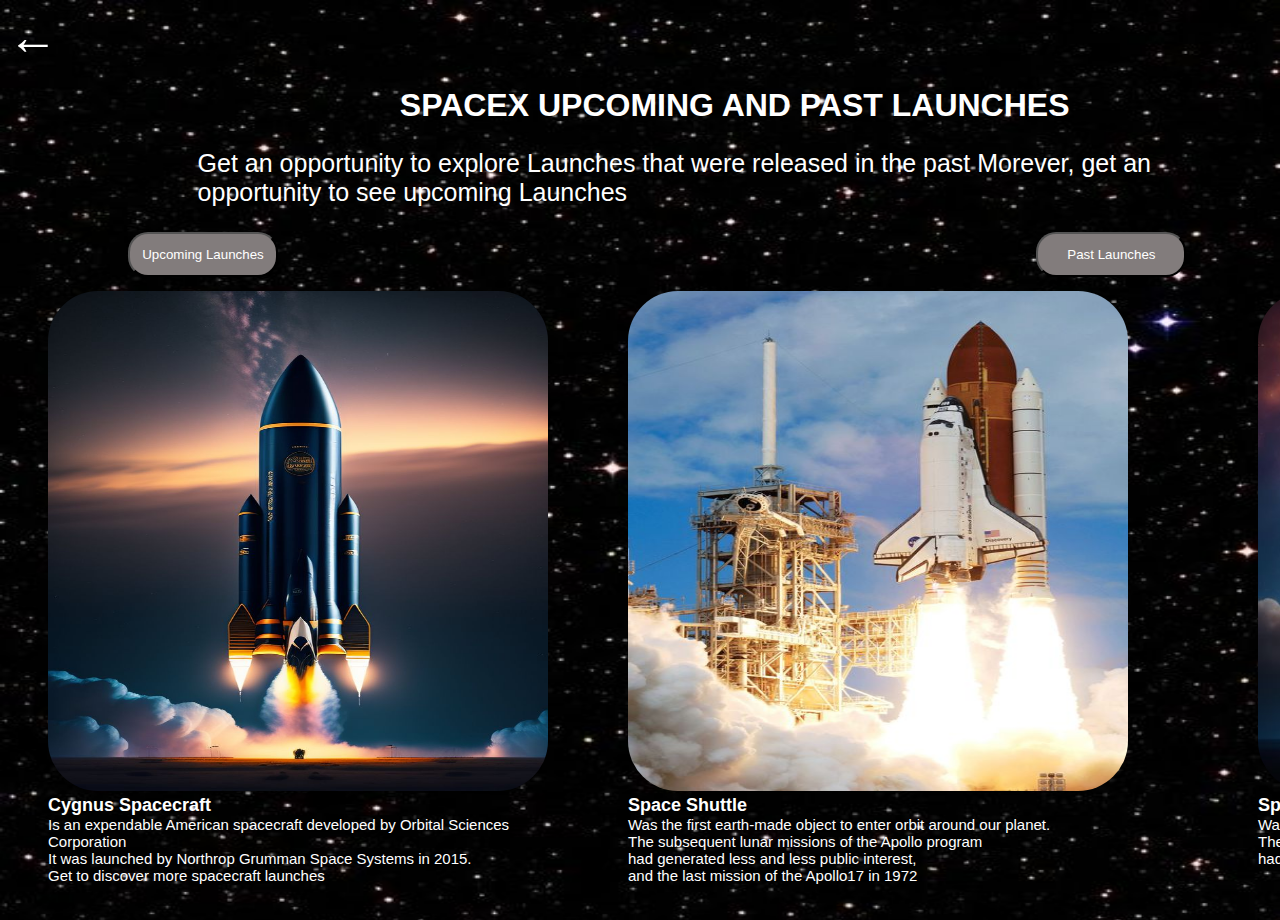
<file: launch.html>
<!DOCTYPE html>
<html lang="en">
<head>
    <meta charset="UTF-8">
    <meta name="viewport" content="width=device-width, initial-scale=1.0">
    <title>Document</title>
    <link rel="stylesheet" href="launch.css">
</head>
<body>
    <a href="index.html"><span style='font-size:50px;' >&#8592;</span></a>
    <h1>SPACEX UPCOMING AND PAST LAUNCHES</h1>


    <p class="buttonText">  Get an opportunity to explore Launches that were released in the past  Morever, get an opportunity to see upcoming Launches</p>
    <div class="buttons">
        <div>
            <button><a href="upcoming.html"> Upcoming Launches</a></button>
        </div>
        <div>
            <button><a href="past.html">Past Launches </a></button>
        </div>
    </div>


    <div class="rockets">
        <div class="div1">
            <figure>
            <img src="images/sleekpace.jpeg" class="white-rocket">
            <figcaption class="description"> <b>Cygnus Spacecraft</b> <br> Is an expendable American spacecraft developed by Orbital Sciences Corporation <br> It was launched by Northrop Grumman Space Systems in 2015.<br> Get to discover more spacecraft launches </figcaption>
            </figure>
        </div>
        <div>
            <figure>
            <img src="images/sleek.jpg" class="brown-rocket">
            <figcaption class="description"> <b > Space Shuttle</b> <br> Was the first earth-made object to enter orbit around our planet.<br> The subsequent lunar missions of the Apollo program <br> had generated less and less public interest, <br> and the last mission of the Apollo17 in 1972</figcaption>
           </figure>
        </div>
        <div>
            <figure>
            <img src="images/rocket.jpg" class="rocket"/>
            <figcaption class="description"><b >Space Shuttle</b> <br> Was the second earth-made object to enter orbit around our planet.<br> The subsequent lunar missions of the Apollo program <br> had generated less and less public interest.</figcaption>
            </figure>
        </div>
    </div>

    
</body>
</html>
</file>
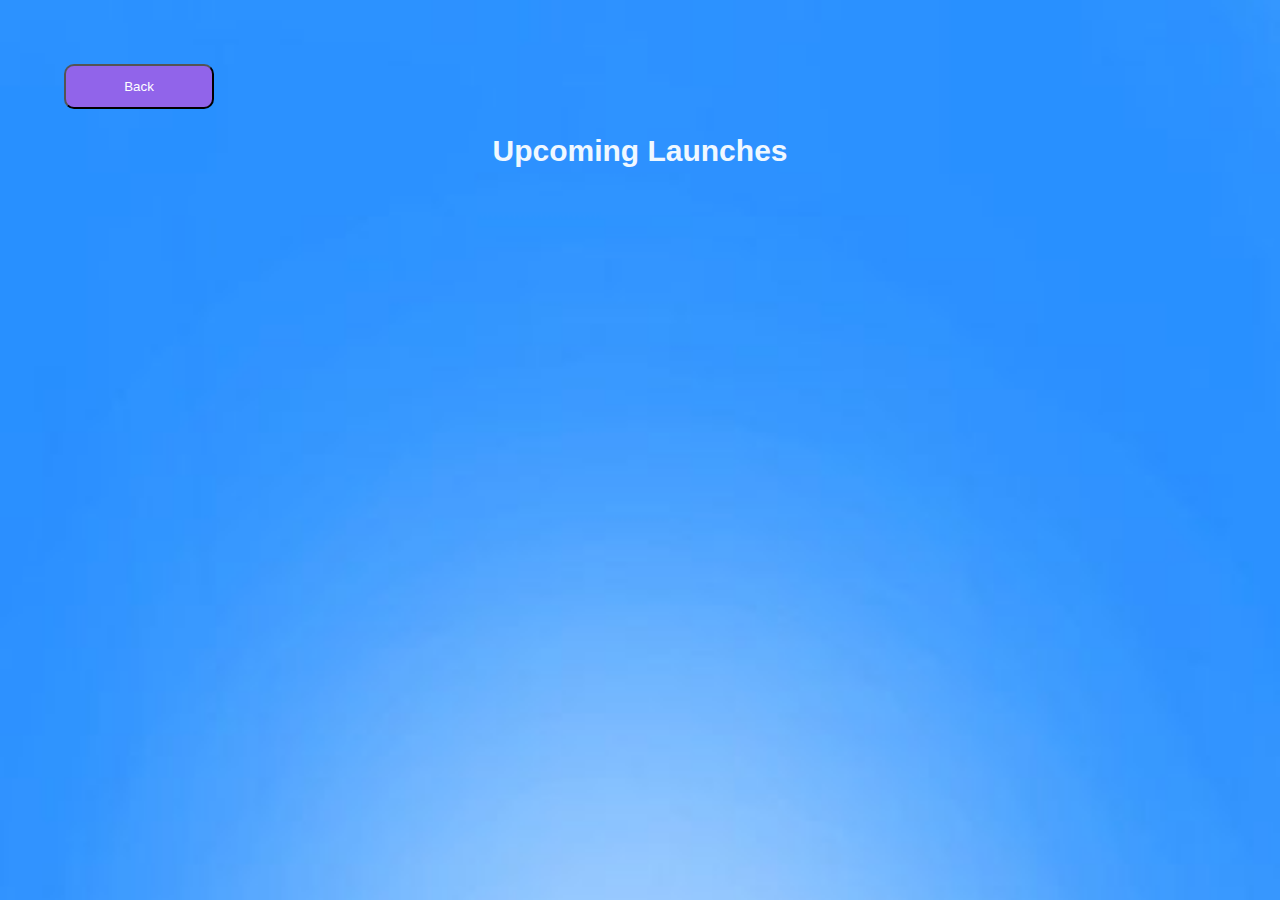
<file: upcoming.html>
<!DOCTYPE html>
<html lang="en">
<head>
    <meta charset="UTF-8">
    <meta name="viewport" content="width=device-width, initial-scale=1.0">
    <title>upcoming-launches</title>
    <link rel="stylesheet" href="upcoming.css">
</head>
<body>
    <button type="submit" id="backBtn"><a href="/launch.html">Back</a></button>

    <h2>Upcoming Launches</h2>
    <div id="upcoming-launches">
        
    </div>
    <!-- <img src="images/sleek.jpg" class="image"> -->
        <script src="script.js"></script>
</body>
</html>
</file>
<file: launch.css>
body {
    font-family: Arial, sans-serif;
    background-image: url(/images/background.jpg);
    background-color: #2F2D2D;
 background-repeat: no-repeat;
background-size: 100% 150%;}
.rockets{
    display: flex;
    margin-top: 1%;
    

}
p{
    color: white;
    font-size: 25px;
}
.white-rocket{
    width: 500px;
    height:500px;
}
.brown-rocket{
    width: 500px;
    height: 500px;
    margin-right: 50px;
}
.rocket{
    width: 500px;
    height: 500px;
}
.div1{
    width: 1300px;
}
.description{
    font-size: 15px;
    color: white;
    margin-bottom: 5%;
}
.buttons{
    display: flex;
    gap: 60%;
    border-radius: 0px;
    height: 30px;
    
}
a{
    text-decoration: none;
    color: white;
}
button{
    background-color: rgb(130, 124, 124);
    border-radius: 20px;
    width: 150px;
    height: 5vh;
    margin-left: 80%;
}
.buttonText{
    margin-left: 15%;
}
h1{
    color: white;
    margin-left: 31%;
}
b{
    font-size: large;
}
.back-button{
    margin-right: 110%;
}
.btn{
    margin-left: 20px;
    margin-right: 10px;
    padding-bottom: 4px;
}
span{
    color: white;
    font-size: medium;
    height: 100px;
    
}
img{
    border-radius: 10%;
}
</file>
<file: upcoming.css>
body {
    font-family: Arial, sans-serif;
    background-color: #2F2D2D;
    margin: 5%;
    padding: 0;
    background-image: url(images/blueback.jpg);
    background-repeat: no-repeat;
    color: aliceblue;
    background-size: 100%;
}
#upcoming-launches{
    display: grid;
    grid-template-columns: auto auto auto auto;
    gap: 30px;
    font-size: 20px;
    
}
#upcoming-launches li{
    background-color: bisque;

}
h2{
    text-align:center;
    font-size: 30px;
}
#backBtn{
    background-color: rgb(145, 100, 234);
    border-radius: 10px;
    width: 150px;
    height: 5vh;
    color: rgb(224, 229, 233);
}
button{
    color: rgb(241, 245, 249);
    text-decoration: none;
    border-radius: 17px;
}
a{
    text-decoration: none;
    color: white;
}
img{
    border-radius: 10%;
}
</file>
